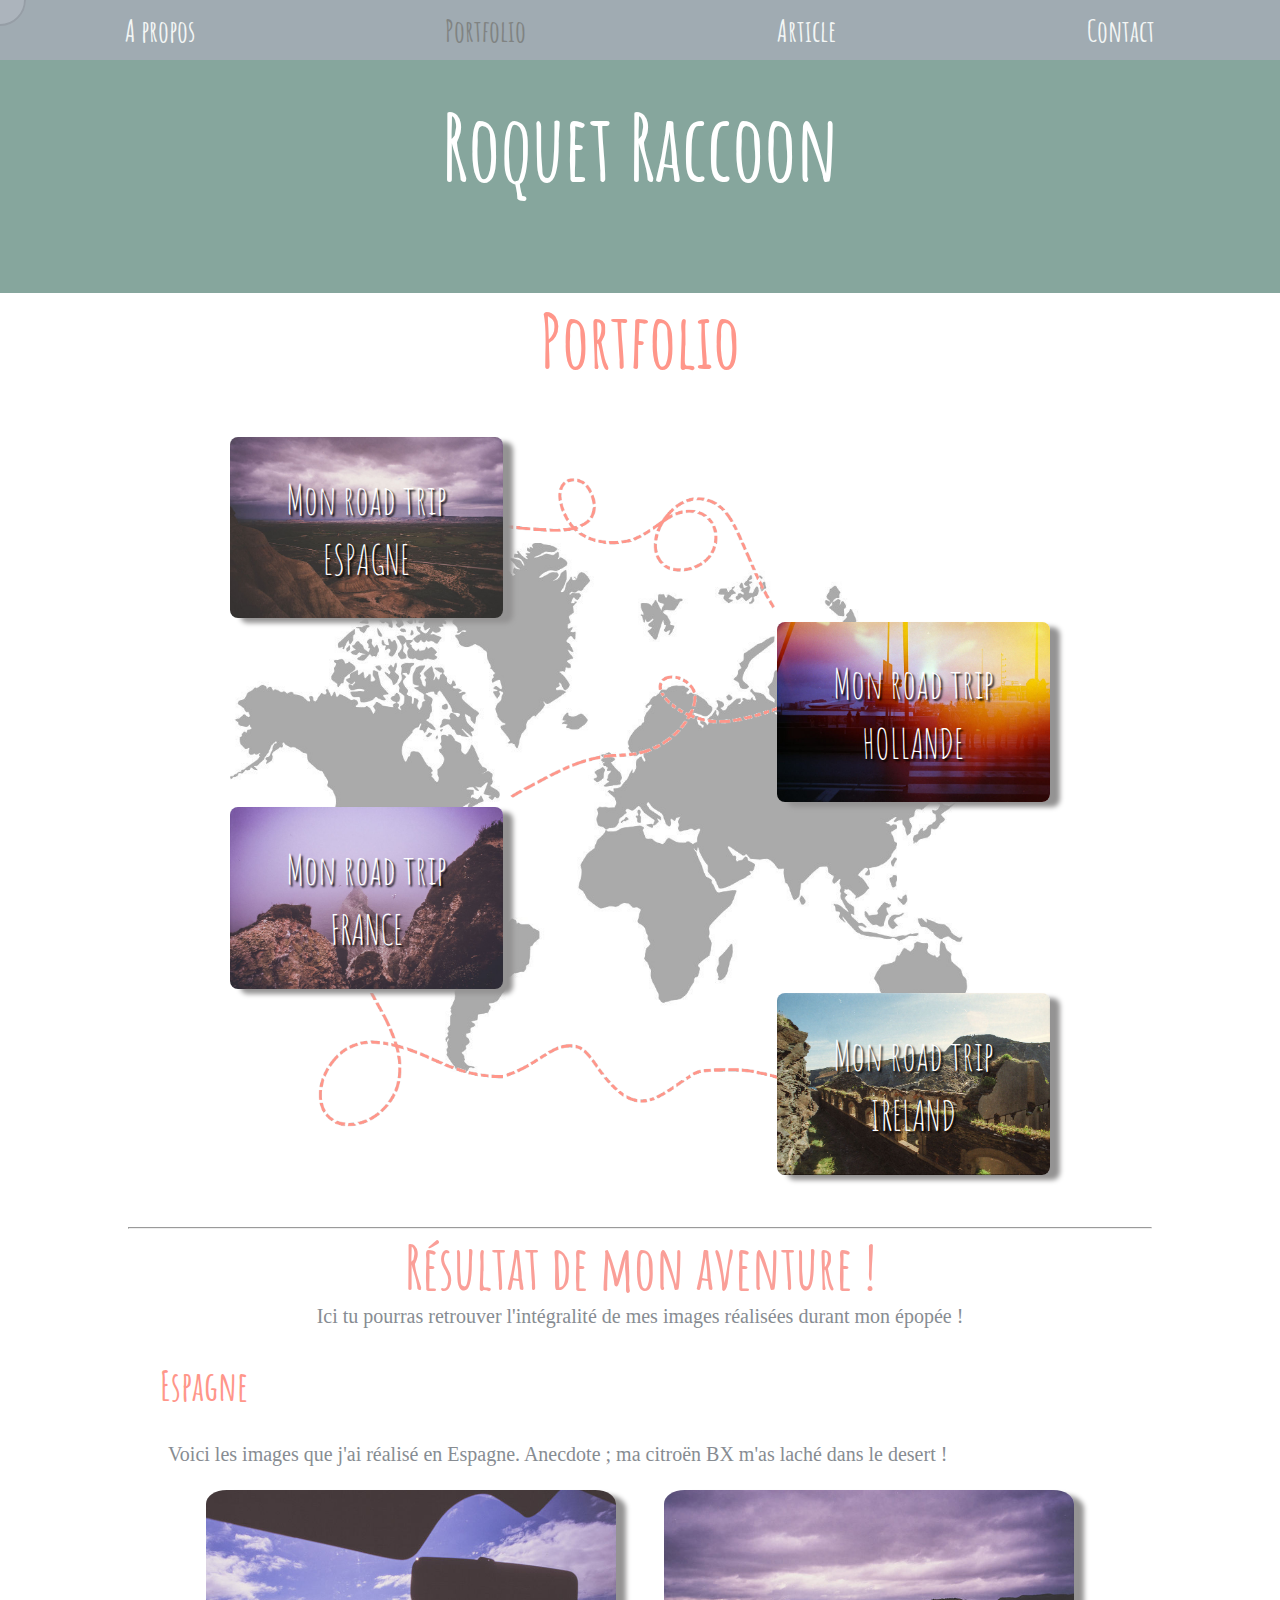
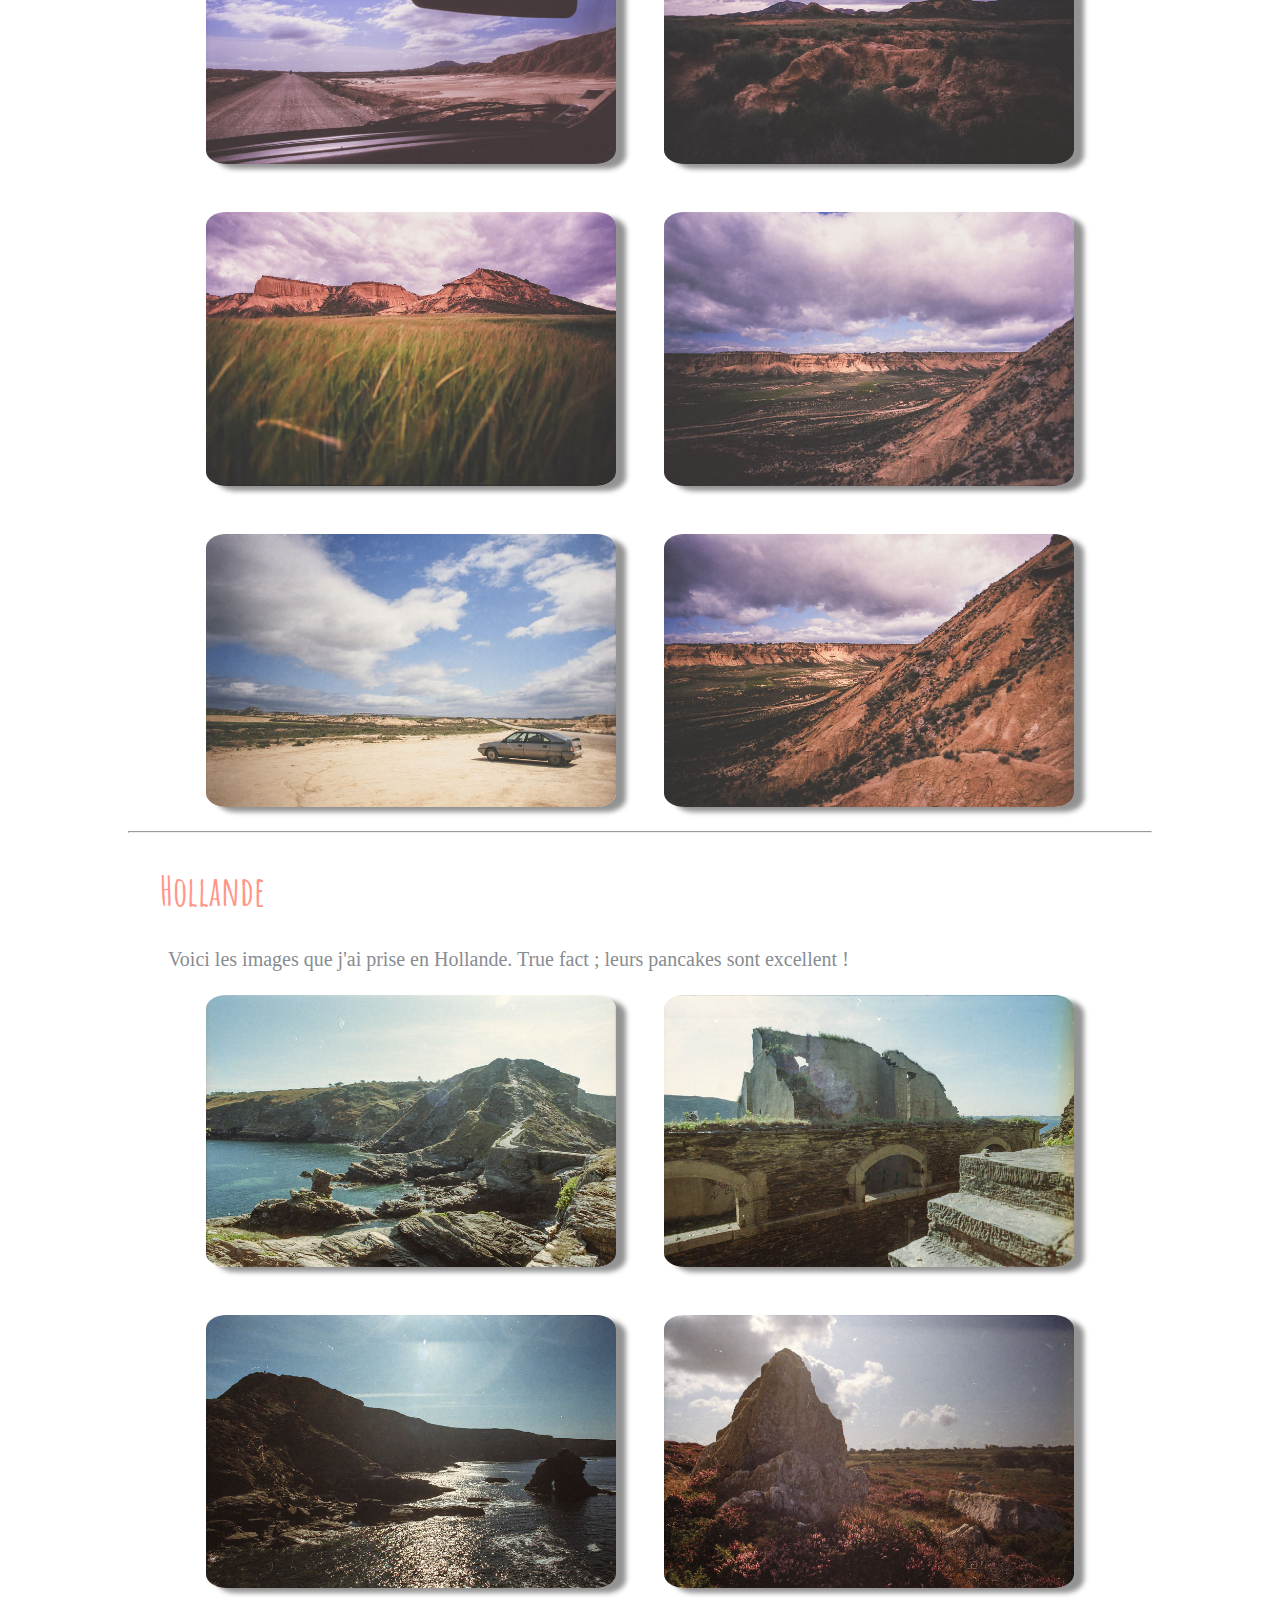
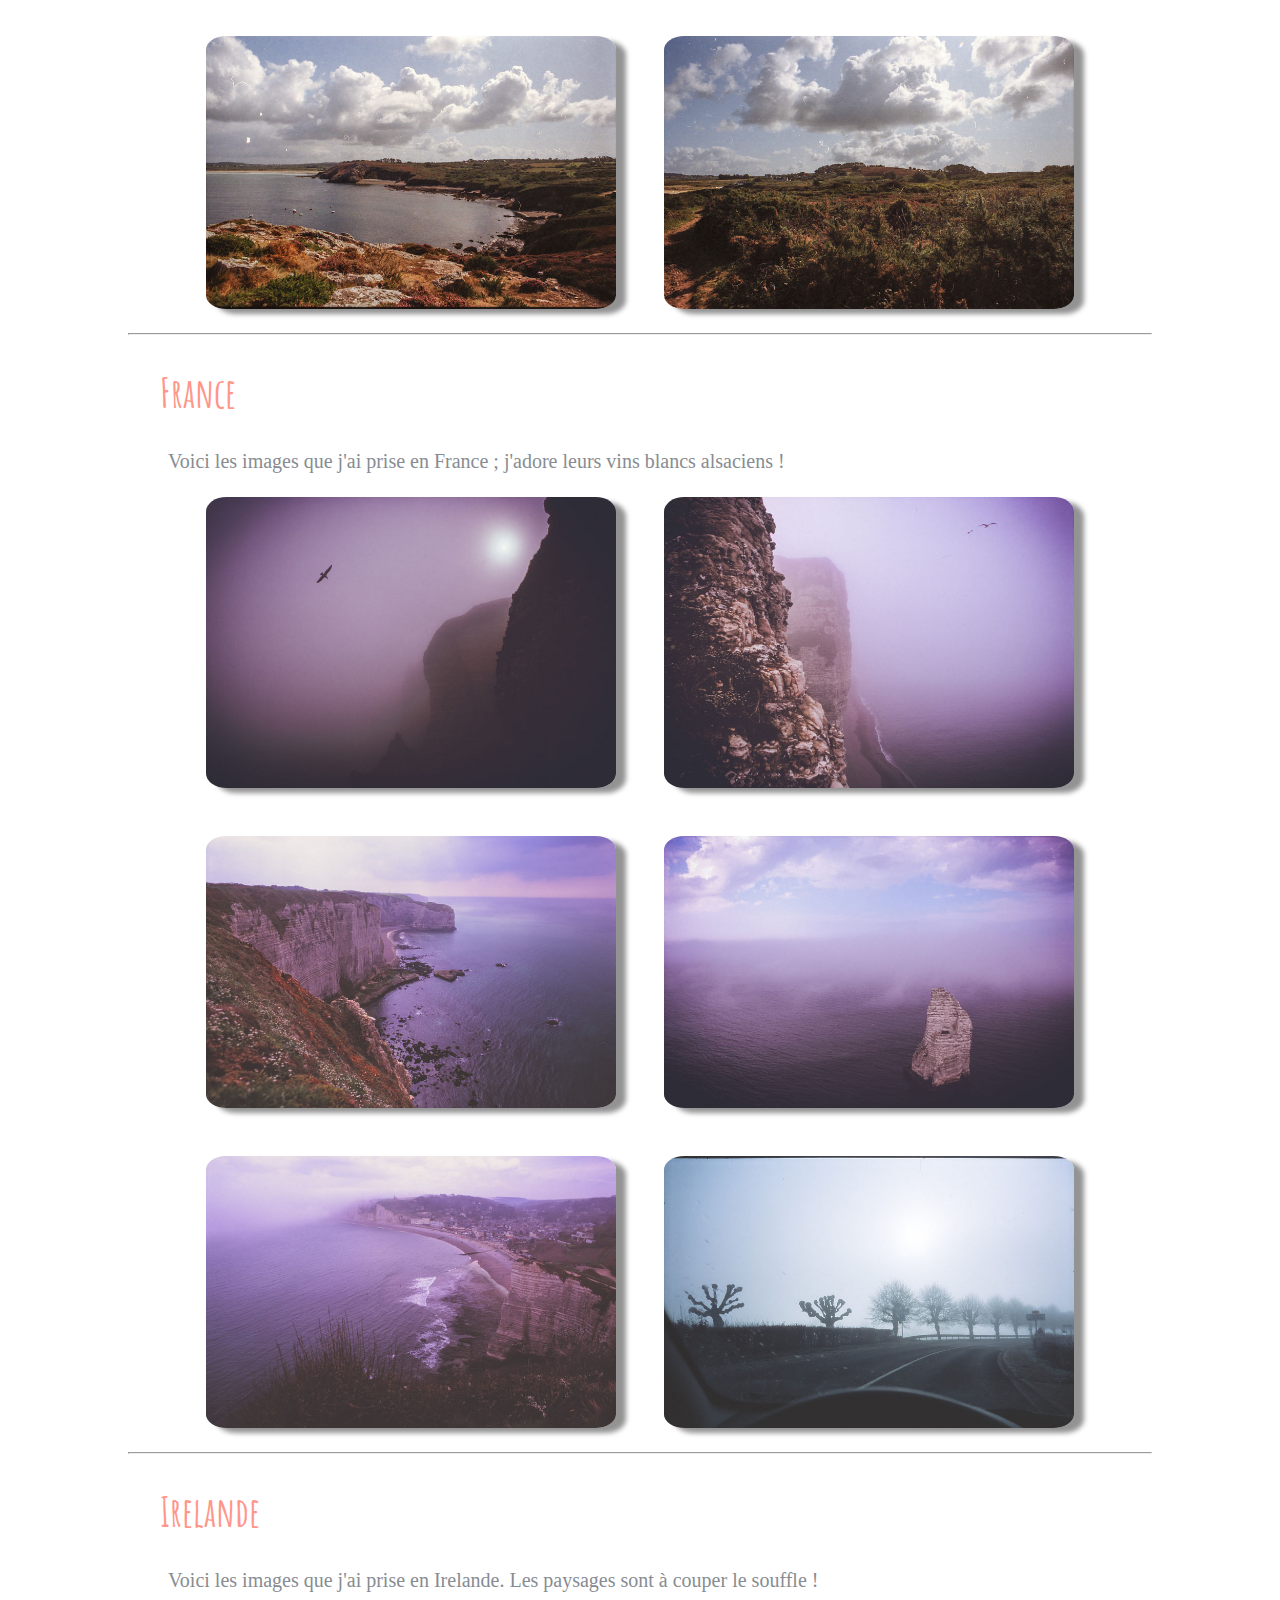
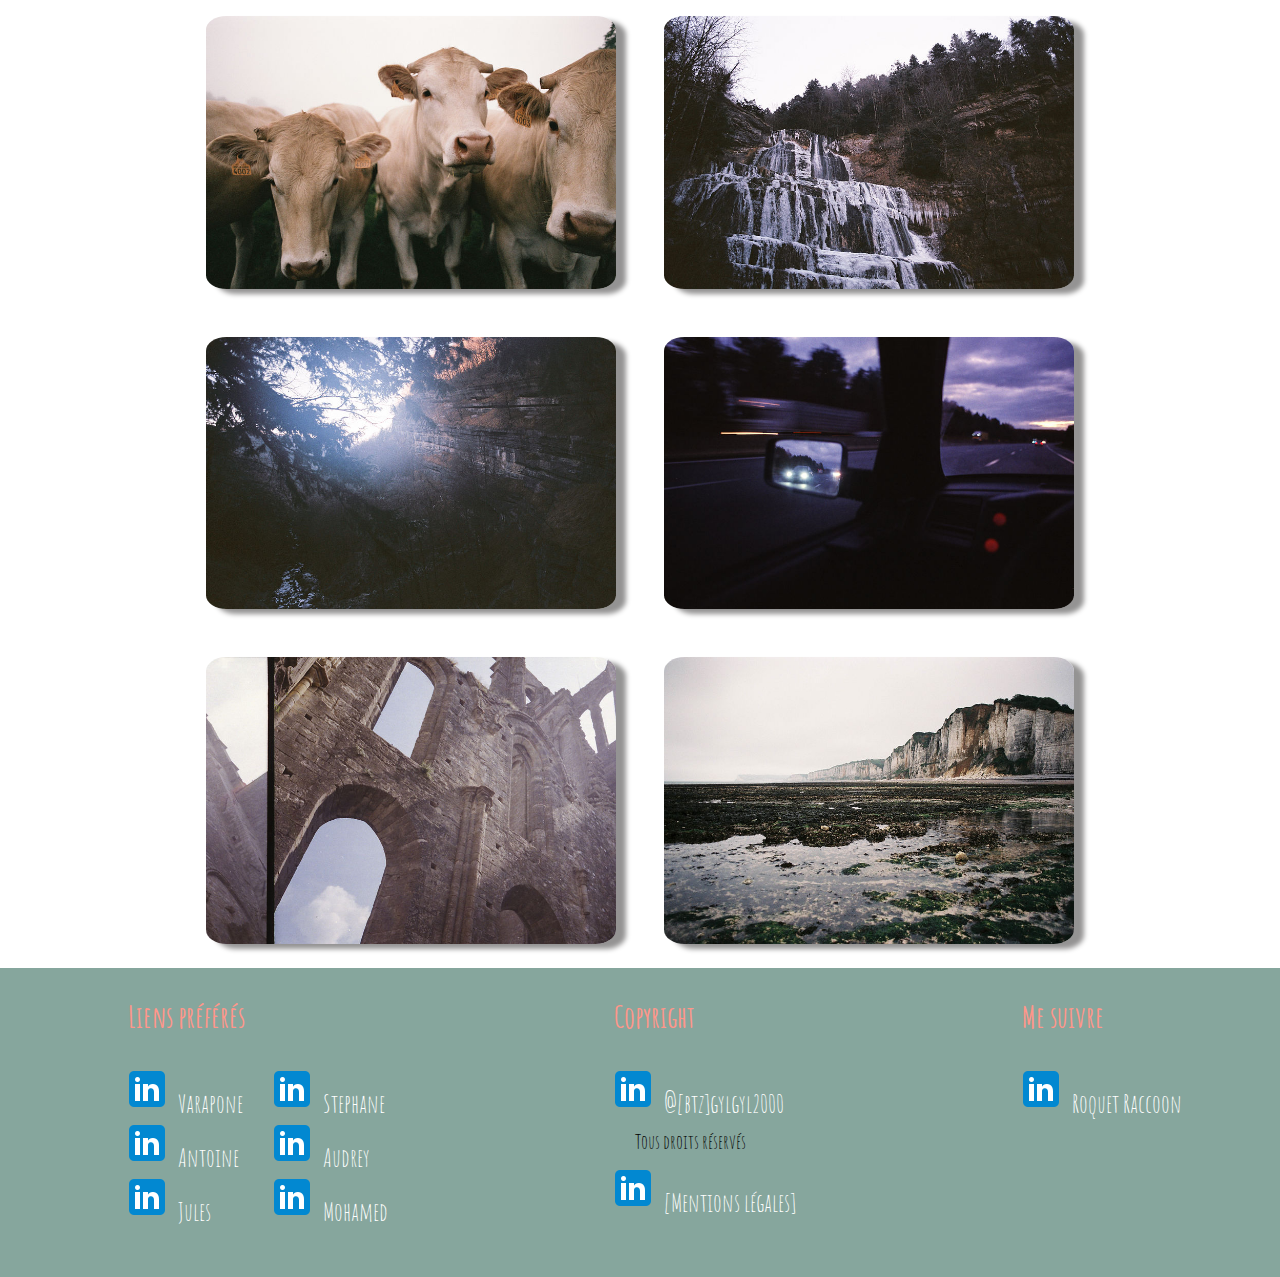
<file: portfolio.html>
<!DOCTYPE html>
<html lang="fr">
    <head>
        <meta charset="UTF-8">
        <title>Roquet Raccoon</title>
        <meta name="viewport" content="width=device-width,initial-scale=1">
        <meta name="author" content="Varapone Jules Stephane Mohamed Audrey Antoine">
        <meta name="description" content="La galerie photo de Roquet Raccoon">
        <link rel="stylesheet" href="style.css">
        <link rel="stylesheet" href="https://fonts.googleapis.com/css?family=Amatic+SC&display=swap"/>
    </head>
    <body>
        <div class="cursor"></div>
        <header>
            <nav>
                <ul class="nav-links">
                    <li><a href="index.html">A propos</a></li>
                    <li class="active_link">Portfolio</li>
                    <li><a href="article.html">Article</a></li>
                    <li><a href="contact.html">Contact</a></li>
                </ul>
            </nav>
          <h1 class="big_title">Roquet Raccoon</h1>
        </header>
        <main>
        <h2>Portfolio</h2>
        <div class="containerportfolio">
            <section class="chemin">
                <div class="grid background">
                    <div class="img-chemin">
                        <div class=" overlay-image _bj "><a href="#pays1">
                            <img class=" image _bk " src="image/photographie-audreyritzenthaler24.jpg" alt="Alt text" />
                            <div class=" normal _bm ">
                            <div class=" text _q ">Mon road trip<br>
                            ESPAGNE</div>
                            </div>
                            <div class=" hover _bl ">
                            <img class=" image _bk " src="image/photographie-audreyritzenthaler15.jpg" alt="Alt text hover" />
                            <div class=" text _q ">Mi viaje por carretera<br>
                                ESPANA</div>
                            </div>
                        </a></div>
                        </div>
                        <div class="dot"><img src="image/roadT.png" alt=""></div>
                        <div class="dot"></div>
                        <div class="dot"></div>
                        <div class="dot"><img src="image/roadT1.png" alt=""></div>
                        <div class="img-chemin">
                            <div class=" overlay-image _bj "><a href="#pays2">
                                <img class=" image _bk " src="image/photographie-audreyritzenthaler110.jpg" alt="Alt text" />
                                <div class=" normal _bm ">
                                <div class=" text _q ">Mon road trip<br>
                                HOLLANDE</div>
                                </div>
                                <div class=" hover _bl ">
                                <img class=" image _bk " src="image/photographie-audreyritzenthaler109.jpg" alt="Alt text hover" />
                                <div class=" text _q ">Mijn reis naar <br>
                                    HOLLAND</div>
                                </div>
                            </a></div>
                        </div>
                        <div class="img-chemin">
                            <div class=" overlay-image _bj "><a href="#pays3">
                                <img class=" image _bk " src="image/photographie-audreyritzenthaler29.jpg" alt="Alt text" />
                                <div class=" normal _bm ">
                                <div class=" text _q ">Mon road trip<br>
                                FRANCE</div>
                                </div>
                                <div class=" hover _bl ">
                                <img class=" image _bk " src="image/photographie-audreyritzenthaler33.jpg" alt="Alt text hover" />
                                <div class=" text _q ">Mon road trip <br>
                                    FRANCE</div>
                                </div>
                            </a></div>                
                        </div>
                        <div class="dot"></div>
                        <div class="dot"></div>
                        <div class="dot">
                        <img src="image/roadT3.png" alt=""></div>
                        <div class="dot"><img src="image/roadT4.png" alt=""></div>
                        <div class="img-chemin">
                            <div class=" overlay-image _bj "><a href="#pays4">
                                <img class=" image _bk " src="image/photographie-audreyritzenthaler68.jpg" alt="Alt text" />
                                <div class=" normal _bm ">
                                <div class=" text _q ">Mon road trip<br>
                                IRELAND</div>
                                </div>
                                <div class=" hover _bl ">
                                <img class=" image _bk " src="image/photographie-audreyritzenthaler62.jpg" alt="Alt text hover" />
                                <div class=" text _q ">My road trip<br>
                                    IRELAND</div>
                                </div>
                            </a></div>
                        </div>
                    </div>
            </section>
<hr>
            <section class="adventure">
                <section class="presentation">
                    <h3>Résultat de mon aventure !</h3>
                    <p>Ici tu pourras retrouver l'intégralité de mes images réalisées durant mon épopée !</p>
                </section>

                <section id="pays1">
                    <h4>Espagne</h4>
                    <p>Voici les images que j'ai réalisé en Espagne. Anecdote ; ma citroën BX m'as laché dans le desert !</p>
                    <div class="myPicture">
                        <img src="image/voyage/pays1/photographie-audreyritzenthaler14.jpg" alt="">
                        <img src="image/voyage/pays1/photographie-audreyritzenthaler16.jpg" alt="">
                        <img src="image/voyage/pays1/photographie-audreyritzenthaler17.jpg" alt="">
                        <img src="image/voyage/pays1/photographie-audreyritzenthaler18.jpg" alt="">
                        <img src="image/voyage/pays1/photographie-audreyritzenthaler22.jpg" alt="">
                        <img src="image/voyage/pays1/photographie-audreyritzenthaler25.jpg" alt="">
                    </div>
                </section>
<hr>
                <section id="pays2">
                    <h4>Hollande</h4>
                    <p>Voici les images que j'ai prise en Hollande. True fact ; leurs pancakes sont excellent !</p>
                    <div class="myPicture">
                        <img src="image/voyage/pays2/photographie-audreyritzenthaler64.jpg" alt="">
                        <img src="image/voyage/pays2/photographie-audreyritzenthaler65.jpg" alt="">
                        <img src="image/voyage/pays2/photographie-audreyritzenthaler69.jpg" alt="">
                        <img src="image/voyage/pays2/photographie-audreyritzenthaler70.jpg" alt="">
                        <img src="image/voyage/pays2/photographie-audreyritzenthaler71.jpg" alt="">
                        <img src="image/voyage/pays2/photographie-audreyritzenthaler73.jpg" alt="">
                    </div>
                </section>
<hr>
                <section id="pays3">
                    <h4>France</h4>
                    <p>Voici les images que j'ai prise en France ; j'adore leurs vins blancs alsaciens !</p>
                    <div class="myPicture">
                        <img src="image/voyage/pays3/photographie-audreyritzenthaler27.jpg" alt="">
                        <img src="image/voyage/pays3/photographie-audreyritzenthaler28.jpg" alt="">
                        <img src="image/voyage/pays3/photographie-audreyritzenthaler33.jpg" alt="">
                        <img src="image/voyage/pays3/photographie-audreyritzenthaler34.jpg" alt="">
                        <img src="image/voyage/pays3/photographie-audreyritzenthaler35.jpg" alt="">
                        <img src="image/voyage/pays3/photographie-audreyritzenthaler83.jpg" alt="">
                    </div>
                </section>
<hr>
                <section id="pays4">
                    <h4>Irelande</h4>
                    <p>Voici les images que j'ai prise en Irelande. Les paysages sont à couper le souffle !</p>
                    <div class="myPicture">
                        <img src="image/voyage/pays4/photographie-audreyritzenthaler1.jpg" alt="">
                        <img src="image/voyage/pays4/photographie-audreyritzenthaler47.jpg" alt="">
                        <img src="image/voyage/pays4/photographie-audreyritzenthaler48.jpg" alt="">
                        <img src="image/voyage/pays4/photographie-audreyritzenthaler51.jpg" alt="">
                        <img src="image/voyage/pays4/photographie-audreyritzenthaler53.jpg" alt="">
                        <img src="image/voyage/pays4/photographie-audreyritzenthaler80.jpg" alt="">
                    </div>
                </section>
            </section>
        </div>
        </main>
        <footer class="link">
            <div>

                <h2 class="footer_title">Liens préférés</h2>  

                <nav class="favorite_links">

                    <ul class="footer-links" >
                        <li><a href="https://www.linkedin.com/in/varapone-gaire-5029b819b/" target="_blank">Varapone</a></li>
                        <li><a href="https://openclassrooms.com" target="_blank">Antoine</a></li>
                        <li><a href="https://openclassrooms.com" target="_blank">Jules</a></li>
                    </ul>

                    <ul class="footer-links" >
                        <li><a href="https://openclassrooms.com" target="_blank">Stephane</a></li>
                        <li><a href="https://www.linkedin.com/in/audrey-ritzenthaler-5b617a123/" target="_blank">Audrey</a></li>
                        <li><a href="https://openclassrooms.com" target="_blank">Mohamed</a></li>
                    </ul>

                </nav>

            </div>
            <div class="copyright">
              <h2 class="footer_title">Copyright</h2>
                <ul class="footer-links">
                    <li><a href="https://openclassrooms.com" target="_blank">@[btz]gylgyl2000</a></li>
                </ul>
                <p>Tous droits réservés</p>
                <ul class="footer-links" >
                    <li><a href="https://openclassrooms.com" target="_blank">[Mentions légales]</a></li>
                </ul>
            </div>
            <div>
                <h2 class="footer_title">Me suivre</h2>
                <nav>  
                    <ul class="footer-links">
                        <li><a href="https://openclassrooms.com" target="_blank">Roquet Raccoon</a></li>
                    </ul>
                </nav> 
            </div>               
        </footer>
        <script src="anim.js" ></script>
    </body>
</html>
</file>
<file: style.css>
* {
    margin: 0;
    padding: 0;
    cursor: none;
    
}



/* header */


.nav-links{
    display:flex;
    justify-content: space-around;
    align-items: center;
    background-color: #A3ACB5;    
    height: 2em;
    position: fixed;
    width: 100%;
    opacity: 0.9;
    font-weight: bold;
    font-family: "Amatic SC", sans-serif;
    font-size: 30px;
    z-index: 100;
}
#str {
    width: max-content;
    
    height: auto;
    font-family: "Amatic SC", sans-serif;
    font-size: 40px;
    
    color: #FF968A;
    font-weight: bold;
    background: #000
}

.nav-links li{
    list-style: none;
    
}

.nav-links a{
    color: white;
    text-decoration:none;
}

.nav-links a:hover{
    color: #FF968A;
    
}

.active_link{
    color: grey;
    pointer-events: none;

}

.big_title {
    text-align: center;
    background-color: #86A69D;
    color: white;
    font-family: "Amatic SC", sans-serif;
    font-size: 90px;
    padding: 1em;
}


h2 {
    font-size: 75px;
    font-family: "Amatic SC";
    text-align: center;
    color: #FA9F98;
}

h2 {
    text-align: center;
    margin-bottom: 50px;
    font-family: "amatic sc"; font-size: 40px;
    font-style: normal;
    color:#86A69D;

}


.container {
    display: flex;
    flex-direction: row;
    margin: auto 20%;
    width: 80%; 
    margin-bottom: 10%;   
}

.container2 {
    display: flex;
    flex-direction: row-reverse;
    margin: auto 14%;
    width: 80%;
    margin-bottom: 10%;
    padding-left: 0%;
    margin: auto 20%;
    width: 80%;
    margin-bottom: 10%;
    padding-left: 0%;
}



.bio {
    width: 30%;
    line-height: 31px;
    font-size: 16px;
    font-weight: bold;
    text-align: justify;
    width: 60%; 
    color: black;
}
img {
    border-radius: 10%;
}
.raccoon {
    display: flex;
    flex-flow: row nowrap;
    /*justify-content: space-between;*/
    align-items: center;
    margin: auto;
    text-align: center;
    width: 80%;
}

.raccoon p, .raccoonR p {
    text-align: justify;
    width: 40%;
}

.raccoonR {
    display: flex;
    flex-flow: row-reverse nowrap;
    justify-content: space-between;
    align-items: center;
    margin: 1em auto;
    text-align: center;
    width: 80%;
}

.raccoonR img, .raccoonR img {
    width: 400%;
    
}

.containerportfolioindex {
    width: 60%;
    margin: auto;
    text-align: center;
}


@media screen and (max-width:760px){
    .containerportfolioindex {
        display: flex;
        flex-flow: column;
        width: 100%;
    }

    .raccoonR {
        width: 100%;
    }

    .raccoon p, .raccoonR p {
        text-align: justify;
        width: 90%;
    }

    .raccoonR img, .raccoonR img {
        display: none;
    }
@import url('https://fonts.googleapis.com/css?family=Poppins&display=swap');

}
.cursor {
    width: 3rem;
    height: 3rem;
    border: 2px solid #222;
    border-radius: 50%;
    position: absolute;
    transform: translate(-50%, -50%);
    pointer-events: none;
    transition: all 0.5s ease;
    transition-property:background,transform; 
    z-index: 2;
    backdrop-filter: brightness(250%);
    

}
/*------------------------------------------*/
.navbarArticle {
    margin-top: 20px;
    background-color: #ddd;
    overflow: hidden;
    max-height: 1800px;
    -webkit-transition: max-height 0.3s; 
    -moz-transition: max-height 0.3s; 
    -ms-transition: max-height 0.3s; 
    -o-transition: max-height 0.3s; 
    transition: max-height 0.3s;
  }
  .navbarArticle.collapsed {
    max-height: 0;
  }
  
  
  /* Other */
   
  .navbar-toggle {
    line-height: 40px;
    padding: 0 20px;
    font-size: 12px;
    border: none;
    background-color: salmon;
    color: #111;
  }
  .navbar-toggle:hover {
    background-color: lightsalmon; 
  }
  .navArticle {
    list-style-type: none;
    padding: 0;
    margin: 0;
  }
  .navbarArticle li a {
    display: block;
    line-height: 40px;
    padding: 0 20px;
    text-decoration: none;
    color: #373737;
  }
  .navbarArticle li a:hover {
    background-color: #eee;
  }
  
  
    
   
/*---------------------------------------*/
body {
    ;
    height: 100vh;
    
}
.link-grow {
    transform: scale(1.5) translate(-25%, -25%);
    background: #222;
    opacity: 0.9;
    z-index: 2;
  }
.hovered-link {
    color: white;
    transition: 0.5s ease-out;
    z-index:3;



}
.gif{
    width: 200px;
}

#slideshow {
	position: relative;
	width: 640px;
	height: 310px;
	padding: 15px;
	margin: 0 auto 2em;
	border: 1px solid #ddd;
	background: #FFF;
	/* CSS3 effects */
	background: linear-gradient(#FFF, #FFF 20%, #EEE 80%, #DDD);
	border-radius: 2px 2px 2px 2px;
	box-shadow: 0 0 3px rgba(0,0,0, 0.2);
}
 
#slideshow:before,
#slideshow:after {
	position: absolute;
	bottom:16px;
	z-index: -10;
	width: 50%;
	height: 20px;
	content: " ";
	background: rgba(0,0,0,0.1);
	border-radius: 50%;
	box-shadow: 0 0 3px rgba(0,0,0, 0.4), 0 20px 10px rgba(0,0,0, 0.7);
}
#slideshow:before {
	left:0;
	transform: rotate(-4deg);
}
#slideshow:after {
	right:0;
	transform: rotate(4deg);
}



.slider figure {
    position: relative;
    width: 500%;
    margin: 0;
    padding: 0px;
    font-size: 0;
    text-align: left;
}

#slideshow img {
    border-radius: 0%;
}

.slider figure img { width: 20%; height: 310px; float: left; }

.slider { width: 100%; max-width: 1000px; overflow: hidden; }

@keyframes slider {
  0% { left: 0%; }
  20% { left: 0%; }
  25% { left: -100%; }
  45% { left: -100%; }
  50% { left: -200%; }
  70% { left: -200%; }
  75% { left: -300%; }
  95% { left: -300%; }
  100% { left: -400%; }
}
.slider figure {
  position: relative;
  width: 500%;
  margin: 0;
  padding: 0;
  font-size: 0;
  left: 0;
  text-align: left;
  animation: 15s slider infinite;
}


h2 {
    font-size: 75px;
    /*margin: 0.5em;*/
    font-family: 'Amatic SC', cursive;
    color: #FF968A;
    text-align: center;
    font-weight: bold;
}

h3 {
    font-size: 60px;
    font-family: "Amatic SC";
    color: #FA9F98;
}

.containerimg {
    border: ridge 2px black ;
    border-radius: 6px;
    text-align: center;
    margin: 10px auto;
    padding: 10px;
}

.effect {
    width: 40%;
    border-radius: 6px;
}

.effect:hover {
    width: 40%;
    border-radius: 6px;
    -webkit-transform: scale(0.7);
	transform: scale(0.7);
	-webkit-transition: 1s ease-in-out;
	transition: 1s ease-in-out;
}



@media only screen and (max-width: 600px) {
    #artice {
        display: flex;
        flex-flow: column wrap;
        width: 95%;
    }

    .effect {
        width: 80%;
        margin: auto;
        text-align: center;
        margin-bottom: 1em;
    }

    p {
        margin: auto;
        text-align: center;
    }

    h2 {
        font-size: 45px;
    }

    h3 {
        font-size: 35px;
    }


}


h4 {
    font-size: 40px;
    text-align: left;
    margin: 0.8em;
    font-family: 'Amatic SC', cursive;
    color: #FF968A;
}

p {
    color: rgb(135, 140, 146);
    font-size: 20px;
}

.adventure p {
    text-align: left;
    margin: 0 2em;
}

.myPicture img {
    width: 100%;
    box-shadow: 10px 5px 5px rgb(148, 147, 147);
    border-radius: 5%;
}

.presentation p, .adventure {
    text-align: center;
}

.containerimg {
    margin-top: 1.5em;
    width: 70%;
}

.background {
    background-image: url(image/backgroundT.jpg);
    background-repeat: no-repeat;
    background-size: 100%;
    background-position: center;
}

.grid {
     display:grid;
     grid-template-columns: 1fr 1fr 1fr;
     margin: 3em auto;
     text-align: center;
     width: 80%;
}

 .img-chemin img {
     width: 100%;
     box-shadow: 10px 5px 5px rgb(148, 147, 147);
     border-radius: 8px;
     opacity: 1;
 }

 .dot img {
    width: 100%;
 }

 /* Conteneur principal*/
.overlay-image {
    position: relative;
    width: 100%;
   }
.overlay-image .text {
    color: #fff;
    font-family: 'Amatic SC', cursive;
    font-size: 40px;
    line-height: 1.5em;
    text-shadow: 2px 2px 2px #000;
    text-align: center;
    position: absolute;
    top: 50%;
    left: 50%;
    transform: translate(-50%, -50%);
    width: 100%;
   }

       /* Hover image et texte */
    /* Overlay */
    .overlay-image .hover {
        position: absolute;
        top: 0;
        height: 100%;
        width: 100%;
        opacity: 0;
        transition: .5s ease;
       }
       /* Apparition overlay sur passage souris */
       .overlay-image:hover .hover {
        opacity: 1;
       }
    
    .myPicture {
        display: flex;
        flex-flow: row wrap;
        justify-content: center;
    }

    .adventure img {
        margin: 1.5em;
        width: 40%;
    }

    hr {
        color: rgb(148, 147, 147, 0.7);
    }

    /* footer */

footer {
    background-color:#86A69D;
    color: white;
    height: ;
    padding-bottom: 2em;
    display:flex; 
    justify-content:  space-around; 
    font-family: "Amatic SC", sans-serif;
    font-size: 25px;
}

footer li {
    list-style: url('linkedin.png');
    list-style-position: inside;
    margin-left: 1em;
    
}

footer a{
    color: white;
    text-decoration:none;
    ;
}

footer a:hover{
    color: #FF968A;
    ;
}

.footer_title{
    text-align:left;
    margin:1em;
    font-size: 30px;
}

.favorite_links{
    display:flex;
    justify-content: space-around;
    color: white;
    
    

    
}
.footer-links li {
    transition: all 0.5s ease;
    text-decoration: none;

}

.favorite_links li{
    text-align: left;
}

.copyright{
    display: flex;
    flex-direction: column;    
}

.copyright a, .copyright p{
    text-align: center;
    margin: 0.5em 0;
}

.copyright p {
    color: black;
}
.mon_lien :hover{
    color: #FF968A ;
    
    
}

    

    
    


.table{
    display: flex;
    align-items: center;
    flex-direction: column;
    border-color: black;
    border:solid 5px;
    border-radius: 10%;
    background-color:#A3ACB5;
    opacity:0.8;
    width: 70%; 
    background-color: var(--background-color);
    color: var(--text-color);
    background-color: var(--background-color) ;
    color:var(--text-color);


}



.backform {
	background-image: url(https://images.pexels.com/photos/569098/pexels-photo-569098.jpeg?cs=srgb&dl=analogique-appareil-photo-classique-concentrer-569098.jpg&fm=jpg);
    background-repeat: no-repeat;
}
.contact{
    display: flex;
    align-items: center;
    flex-direction: column;
    /*padding: 70px;*/
}

.containeurform{
    min-height: 100vh;
    width: 100%;
    margin: 0;
    background-color: rgb(255,255,255,0.6);
}

.form-style-7 ul{
	list-style:none;
	padding:50px;
	margin:0;	
}

.form-style-7 :first-child{
	text-align: center;
}


.form-style-7 li:last-child{
	border:none;
	margin-bottom: 0px;
	text-align: center;
}

.form-style-7 li > label{
	display: block;
	float: left;
	margin-top: -10px;
	height: 14px;
	padding: 2px 5px 2px 5px;
	font-size: 16px;
	overflow: hidden;
	
}
.form-style-7 input[type="text"],
.form-style-7 input[type="date"],
.form-style-7 input[type="datetime"],
.form-style-7 input[type="email"],
.form-style-7 input[type="number"],
.form-style-7 input[type="search"],
.form-style-7 input[type="time"],
.form-style-7 input[type="url"],
.form-style-7 input[type="password"],
.form-style-7 textarea,
.form-style-7 select 
{
	box-sizing: border-box;
	-webkit-box-sizing: border-box;
	-moz-box-sizing: border-box;
	width: 100%;
	display: block;
	outline: none;
	border: none;
	height: 25px;
	line-height: 25px;
	font-size: 20px;
	padding: 0;
}

.form-style-7 li{
	display: block;
	padding: 9px;
	border:1px solid #DDDDDD;
	margin-bottom: 30px;
	border-radius: 3px;
}

.form-style-7 textarea{
    height: 150px;
    resize:none;
}
.form-style-7 input[type="submit"],
.form-style-7 input[type="button"]{
	background:grey;
	border: none;
	padding: 10px 20px 10px 20px;
	font-size: 20px;	
	border-radius: 3px;
	color:whitesmoke;
}
.form-style-7 input[type="submit"]:hover,
.form-style-7 input[type="button"]:hover{
	background:#FA9F98;
	color:black;
}

.sociaux{
	display: flex;
	justify-content: space-evenly;
	width: 70%;
	margin:auto;
	padding: 20px; 
}

.logo{transition:0.5s;}
.logo:hover{transform : scale(1.2);}

.form-style-7 li > span{
	background:black;
	display: block;
    opacity: 0.6;
    padding: 3px;
	margin: 0 -9px -9px -9px;
	text-align: center;
	color: #C0C0C0;
	font-size: 15px;
}
	

@media screen and (max-width:760px) {
    
    #slideshow {
        display: none;
    }

    .navbar{
        flex-wrap: wrap;
        height: 2.5em;
    }

    .navbar li{
        width: 40%;
        text-align: center;
    }

    .link{
        flex-direction: column;
    }

    
    .big_title{
        padding-bottom: 0.5em;
    }

    .copyright a, .copyright p{
        margin:0;
    }

    .footer_title{
        margin:0.5em;

    }

    footer {
        padding-bottom: 0em;
    }

    h3 {
        font-size: 50px;
    }
    
    h4 {
        font-size: 35px;
        text-align: left;
        margin: 2em;
        text-transform: uppercase;
    }

    .grid {
        display: flex;
        flex-flow: column wrap;
    }

    .dot {
        display: none;
    }

    img {
        margin: 0.5em 0;
    }
    
    .adventure img, img {
        display: flex;
        flex-direction: column;
        justify-content: center;
        width: 100%;
    }

    .overlay-image .text {
        font-size: 50px;
    }

    .background {
        background-image: none;
    }

    .container {
        width: 90%;
    }

    .form-style-7 li > span{font-size: 25px;} ;

    .containerimg {
        width: 95%;
    }
 
}

.containerportfolio {
    width: 80%;
    margin: 0 auto;
    text-align: center;
}
</file>
